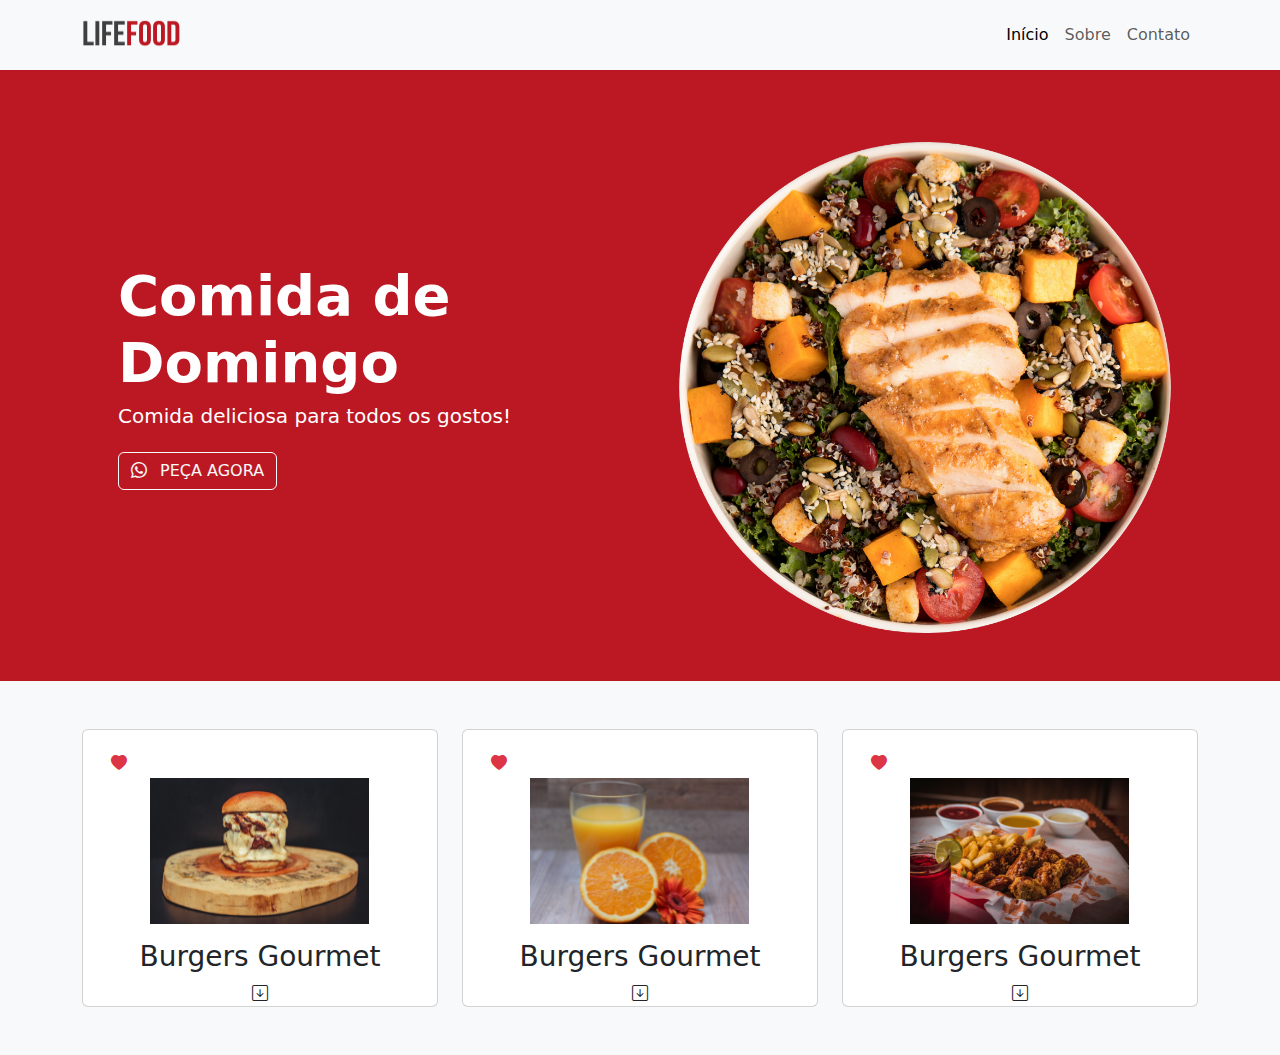
<file: index.html>
<!doctype html>
<html lang="pt-br">
  <head>
    <meta charset="utf-8">
    <meta name="viewport" content="width=device-width, initial-scale=1">
    <title>LIFEFOOD</title>
    <link href="https://cdn.jsdelivr.net/npm/bootstrap@5.3.3/dist/css/bootstrap.min.css" rel="stylesheet">
    <link rel="stylesheet" href="https://cdn.jsdelivr.net/npm/bootstrap-icons@1.13.1/font/bootstrap-icons.min.css"> 
    <style>
      .capa {
        background-color: #BC1823;
      }
      .card img {
        max-width: 100%;
        height: auto;
      }
    </style>
  </head>

  <body style="background-color: #F8F9FA;">

    <nav class="navbar navbar-expand-lg bg-body-tertiary">
      <div class="container">
        <a class="navbar-brand" href="#">
          <img src="logo1.png" alt="logo da empresa" width="100" height="44">
        </a>
        <button class="navbar-toggler" type="button" data-bs-toggle="collapse" data-bs-target="#navbarNav" aria-controls="navbarNav" aria-expanded="false" aria-label="Toggle navigation">
          <span class="navbar-toggler-icon"></span>
        </button>

        <div class="collapse navbar-collapse" id="navbarNav">
          <ul class="navbar-nav ms-auto">
            <li class="nav-item">
              <a class="nav-link active" aria-current="page" href="#">Início</a>
            </li>
            <li class="nav-item">
              <a class="nav-link" href="sobre.html">Sobre</a>
            </li>
            <li class="nav-item">
              <a class="nav-link" href="contato.html">Contato</a>
            </li>
          </ul>
        </div>
      </div>
    </nav>

    <div class="capa">
      <div class="container py-5">
        <div class="row align-items-center">

          <div class="col-lg-6 text-white p-5 text-center text-lg-start">
            <h1 class="fw-bold display-4">Comida de Domingo</h1>
            <h3 class="fs-5">Comida deliciosa para todos os gostos!</h3>
            <a class="btn btn-outline-light mt-3" href="https://wa.me/21987758393" target="_blank">
              <i class="bi bi-whatsapp me-2"></i> PEÇA AGORA
            </a>
          </div>

          <div class="col-lg-6 text-center mt-4">
            <img src="contato3.png" class="img-fluid" alt="imagem capa">
          </div>

        </div>
      </div>
    </div>

    <section class="container py-5">
      <div class="row g-4">

        <div class="col-md-4">
          <div class="card h-100 text-center position-relative">
            <div class="position-absolute" style="top: 8%; left: 8%;">
              <i class="bi bi-heart-fill text-danger"></i>
            </div>
            <div class="mt-5">
              <img src="l1.png" class="img-fluid" alt="Burger 1">
            </div>
            <h3 class="mt-3">Burgers Gourmet</h3>
            <i class="bi bi-arrow-down-square"></i>
          </div>
        </div>

        <div class="col-md-4">
          <div class="card h-100 text-center position-relative">
            <div class="position-absolute" style="top: 8%; left: 8%;">
              <i class="bi bi-heart-fill text-danger"></i>
            </div>
            <div class="mt-5">
              <img src="l2.png" class="img-fluid" alt="Burger 2">
            </div>
            <h3 class="mt-3">Burgers Gourmet</h3>
            <i class="bi bi-arrow-down-square"></i>
          </div>
        </div>

        <div class="col-md-4">
          <div class="card h-100 text-center position-relative">
            <div class="position-absolute" style="top: 8%; left: 8%;">
              <i class="bi bi-heart-fill text-danger"></i>
            </div>
            <div class="mt-5">
              <img src="l3.png" class="img-fluid" alt="Burger 3">
            </div>
            <h3 class="mt-3">Burgers Gourmet</h3>
            <i class="bi bi-arrow-down-square"></i>
          </div>
        </div>

      </div>
    </section>

    <script src="https://cdn.jsdelivr.net/npm/bootstrap@5.3.3/dist/js/bootstrap.bundle.min.js"></script>
  </body>
</html>
</file>
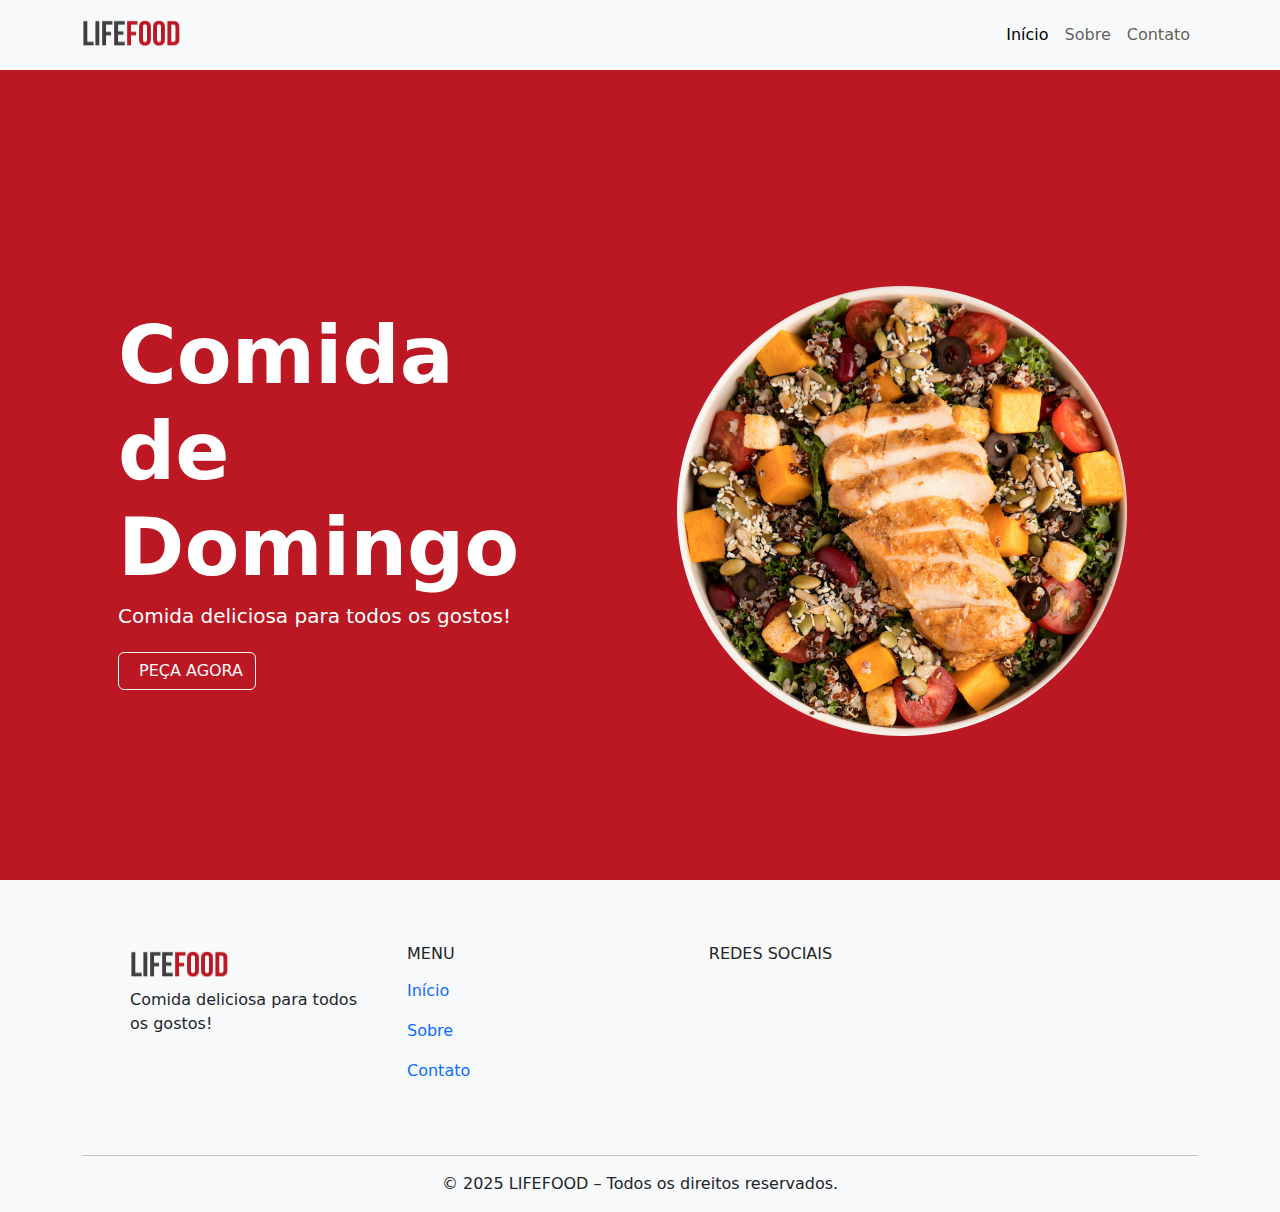
<file: aula.html>
<!doctype html>
<html lang="pt-br">
  <head>
    <meta charset="utf-8">
    <meta name="viewport" content="width=device-width, initial-scale=1">
    <title>LIFEFOOD</title>
    <link href="https://cdn.jsdelivr.net/npm/bootstrap@5.3.3/dist/css/bootstrap.min.css" rel="stylesheet" integrity="sha384-QWTKZyjpPEjISv5WaRU9OFeRpok6YctnYmDr5pNlyT2bRjXh0JMhjY6hW+ALEwIH" crossorigin="anonymous">
  </head>
  <body style='background-color: #F8F9FA;'>
    
    <nav class="navbar navbar-expand-lg bg-body-tertiary">
        <div class="container">
          <a class="navbar-brand" href="#">
            <img src="logo1.png" alt="logo da empresa" width="100" height="44">
          </a>
          <button class="navbar-toggler" type="button" data-bs-toggle="collapse" data-bs-target="#navbarNav" aria-controls="navbarNav" aria-expanded="false" aria-label="Toggle navigation">
            <span class="navbar-toggler-icon"></span>
          </button>
          <div class="collapse navbar-collapse" id="navbarNav">
            <ul class="navbar-nav ms-auto">
              <li class="nav-item">
                <a class="nav-link active" aria-current="page" href="#">Início</a>
              </li>
              <li class="nav-item">
                <a class="nav-link" href="sobre.html">Sobre</a>
              </li>
              <li class="nav-item">
                <a class="nav-link" href="contato.html">Contato</a>
              </li>
            </ul>
          </div>
        </div>
      </nav>

      <div class="capa" style='background-color: #BC1823;'>
        <div class="container py-5">
            <div class="row py-5 mt-5 align-items-center">

                <div class="col-md-6 p-5 text-white" >
                    <h1 class="fw-bold display-1">Comida de Domingo</h1>

                    <h3 class="fs-5">Comida deliciosa para todos os gostos!</h3>

                    <button type="button" class="btn btn-outline-light mt-3"><i class="bi bi-whatsapp me-2"></i>PEÇA
                        AGORA</button>
                </div>

                <div class="col-md-6 py-5 mt-4">
                    <img src="contato3.png" class="img-fluid" alt="" width="500" height="500">
                </div>

            </div>
        </div>
    </div>













<footer class="rodape">
  <div class="container">
    <div class="row p-5">

      <!-- COLUNA ESQUERDA -->
      <div class="col-md-3 mt-3">
        <a class="navbar-brand" href="#">
          <img src="logo1.png" alt="" width="100" height="44">
        </a>
        <p>Comida deliciosa para todos os gostos!</p>
      </div>

      <!-- MENU -->
      <div class="col-md-3 mt-3">
        <h3 class="fs-6 ms-3">MENU</h3>
        <ul class="nav flex-column">
          <li class="nav-item">
            <a class="nav-link fw-lighter" href="index.html">Início</a>
          </li>
          <li class="nav-item">
            <a class="nav-link fw-lighter" href="sobre.html">Sobre</a>
          </li>
          <li class="nav-item">
            <a class="nav-link fw-lighter" href="contato.html">Contato</a>
          </li>
        </ul>
      </div>

      <!-- REDES SOCIAIS -->
      <div class="col-md-3 mt-3">
        <h3 class="fs-6 text-center">REDES SOCIAIS</h3>
        <div class="mt-3 d-flex justify-content-center gap-3">
          <a class="fs-3" href="https://wa.me/5521987758393" aria-label="WhatsApp">
            <i class="bi bi-whatsapp"></i>
          </a>
          <a class="fs-3" href="#" aria-label="Facebook">
            <i class="bi bi-facebook"></i>
          </a>
          <a class="fs-3" href="#" aria-label="Instagram">
            <i class="bi bi-instagram"></i>
          </a>
        </div>
      </div>

      <!-- COLUNA EXTRA VAZIA -->
      <div class="col-md-3 mt-3"></div>

    </div>

    <hr>
    <p class="text-center">© 2025 LIFEFOOD – Todos os direitos reservados.</p>
  </div>
</footer>




    <script src="https://cdn.jsdelivr.net/npm/bootstrap@5.3.3/dist/js/bootstrap.bundle.min.js" integrity="sha384-YvpcrYf0tY3lHB60NNkmXc5s9fDVZLESaAA55NDzOxhy9GkcIdslK1eN7N6jIeHz" crossorigin="anonymous"></script>
  </body>
</html>
</file>
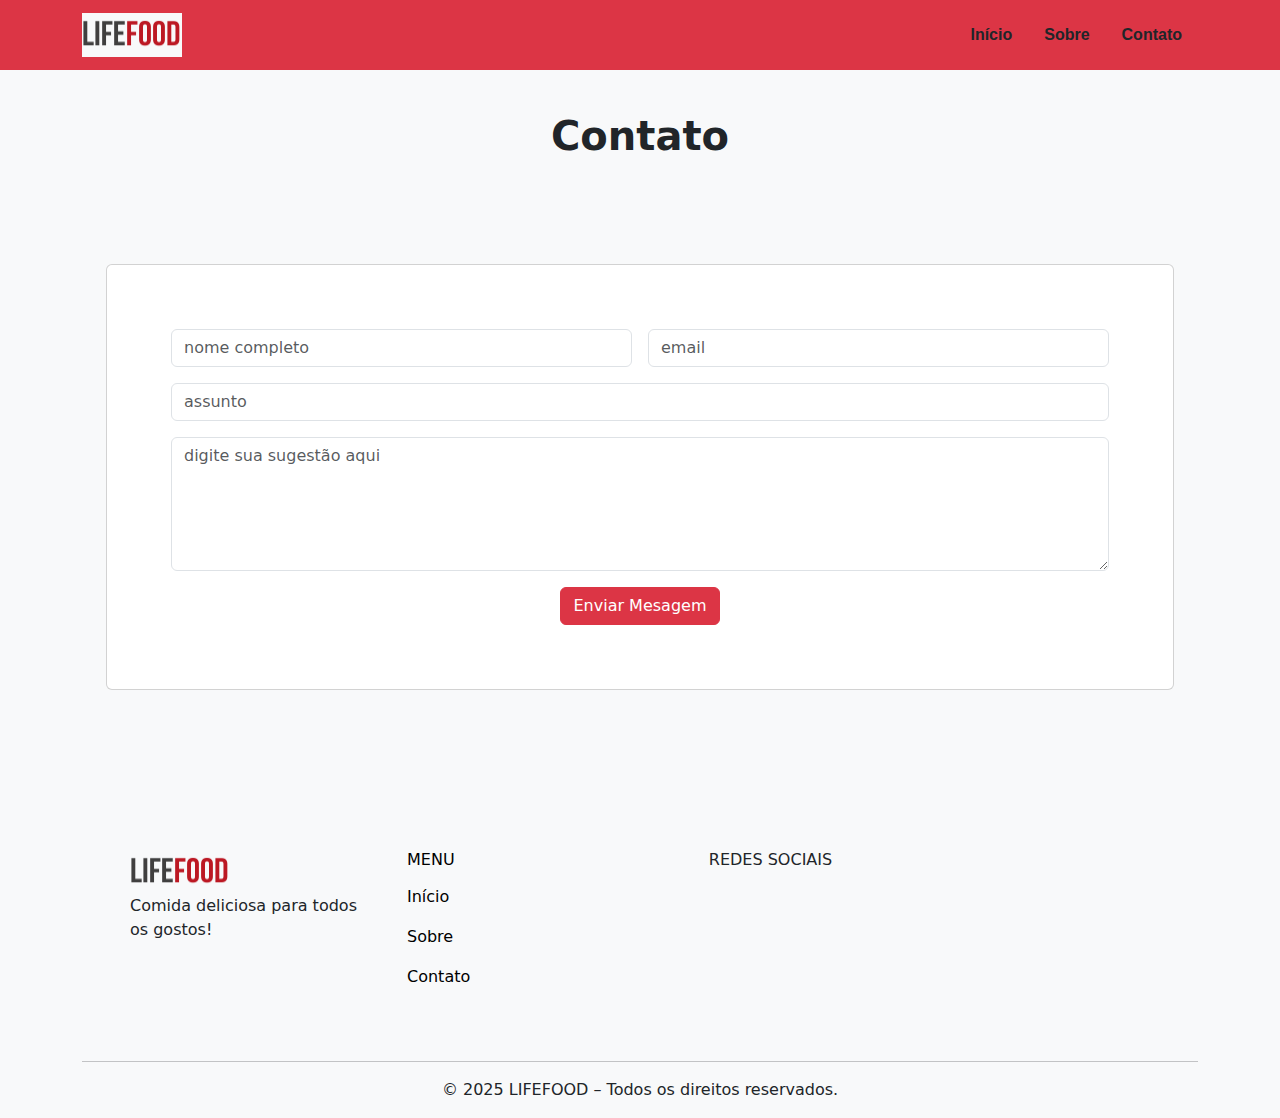
<file: contato - Copia.html>
<!doctype html>
<html lang="pt-br">

<head>
    <!-- Required meta tags -->
    <meta charset="utf-8">
    <meta name="viewport" content="width=device-width, initial-scale=1">

    <!-- Bootstrap CSS -->
    <title>LIFEFOOD</title>
    <link href="https://cdn.jsdelivr.net/npm/bootstrap@5.3.3/dist/css/bootstrap.min.css" rel="stylesheet" integrity="sha384-QWTKZyjpPEjISv5WaRU9OFeRpok6YctnYmDr5pNlyT2bRjXh0JMhjY6hW+ALEwIH" crossorigin="anonymous">
        <!-- FAVICON LOGO URL-->
    <link rel="icon" type="image/png" href="favIcon.png">

</head>

<body style='background-color: #F8F9FA;'>

       <!-- NAVBAR -->
    <nav class="navbar navbar-expand-lg navbar-light bg-danger fixed-top" style="font-family: 'Poppins', sans-serif;">
      <div class="container">
        <a class="navbar-brand" href="index.html">
          <img src="logo1.png" alt="" width="100" height="44">
        </a>
        <button class="navbar-toggler" type="button" data-bs-toggle="collapse" data-bs-target="#navbarNav"
          aria-controls="navbarNav" aria-expanded="false" aria-label="Toggle navigation">
          <span class="navbar-toggler-icon"></span>
        </button>
        <div class="collapse navbar-collapse" id="navbarNav">
          <ul class="navbar-nav ms-auto">
            <li class="nav-item px-2">
              <a class="nav-link text-dark fw-bold" aria-current="page" href="index.html">Início</a>
            </li>
            <li class="nav-item px-2">
              <a class="nav-link text-dark fw-bold" href="sobre.html">Sobre</a>
            </li>
            <li class="nav-item px-2">
              <a class="nav-link text-dark fw-bold" href="contato.html">Contato</a>
            </li>
          </ul>
        </div>
      </div>
    </nav>
                <!--ADICIONAR BANCO-->
    <section class="contato">
        <div class="container p-5">
            <div class="row py-5">
                <div class="col-12">
                    <h1 class="fw-bold mt-3 text-center">Contato</h1>
                </div>
            </div>

            <div class="row py-5">
                <div class="card p-5" >
                    <div class="card-body">
                        <form class="row g-3">
                            <div class="col-md-6">
                              <input type="text" class="form-control" placeholder="nome completo">
                            </div>
                            <div class="col-md-6">
                            
                              <input type="email" class="form-control" placeholder="email">
                            </div>
                            <div class="col-12">
                        
                              <input type="text" class="form-control" placeholder="assunto">
                            </div>
                            <div class="col-12">
                       
                              <textarea type="text" rows="5" class="form-control" placeholder="digite sua sugestão aqui"></textarea>
                            </div>
                           
                            <div class="col-12 text-center">
                              <button type="submit" class="btn btn-danger">Enviar Mesagem</button>
                            </div>
                          </form>
                    </div>
                  </div>
            </div>
        </div>
    </section>





   <!-- RODAPE -->
<footer class="rodape">
  <div class="container">
    <div class="row p-5">
      <!-- COLUNA ESQUERDA - LOGO E DESCRIÇÃO -->
      <div class="col-md-3 mt-3">
        <a class="navbar-brand" href="#">
          <img src="logo1.png" alt="" width="100" height="44">
        </a>
        <p>Comida deliciosa para todos os gostos!</p>
      </div>

      <!-- MENU -->
                <div class="col-md-3 mt-3">
                    <h3 class="fs-6 ms-3 text-black">MENU</h3>
                    <ul class="nav flex-column">
                        <li class="nav-item">
                            <a class="nav-link fw-lighter text-black" aria-current="page" href="index.html">Início</a>
                        </li>
                        <li class="nav-item">
                            <a class="nav-link fw-lighter text-black" href="sobre.html">Sobre</a>
                        </li>
                        <li class="nav-item">
                            <a class="nav-link fw-lighter text-black" href="contato.html">Contato</a>
                        </li>
                    </ul>
                </div>
      <!-- REDES SOCIAIS -->
      <div class="col-md-3 mt-3">
        <h3 class="fs-6 text-center">REDES SOCIAIS</h3>
        <div class="mt-3 d-flex justify-content-center gap-3">
          <a class="text-white fs-3" href="https://wa.me/5521987758393" aria-label="WhatsApp"><i class="bi bi-whatsapp"></i></a>
          <a class="text-white fs-3" href="https://wa.me/5521987758393" aria-label="Facebook"><i class="bi bi-facebook"></i></a>
          <a class="text-white fs-3" href="https://wa.me/5521987758393" aria-label="Instagram"><i class="bi bi-instagram"></i></a>
        </div>
      </div>


      <!-- COLUNA VAZIA -->
      <div class="col-md-3 mt-3">
        
      </div>
    </div>

    <hr>
    <p class="text-center"> © 2025 LIFEFOOD – Todos os direitos reservados.</p>
  </div>
</footer> 


    <!-- BOOTSTRAP JS-->
    <script src="https://cdn.jsdelivr.net/npm/bootstrap@5.1.0/dist/js/bootstrap.bundle.min.js"
        integrity="sha384-U1DAWAznBHeqEIlVSCgzq+c9gqGAJn5c/t99JyeKa9xxaYpSvHU5awsuZVVFIhvj" crossorigin="anonymous">
    </script>

</body>

</html>
</file>
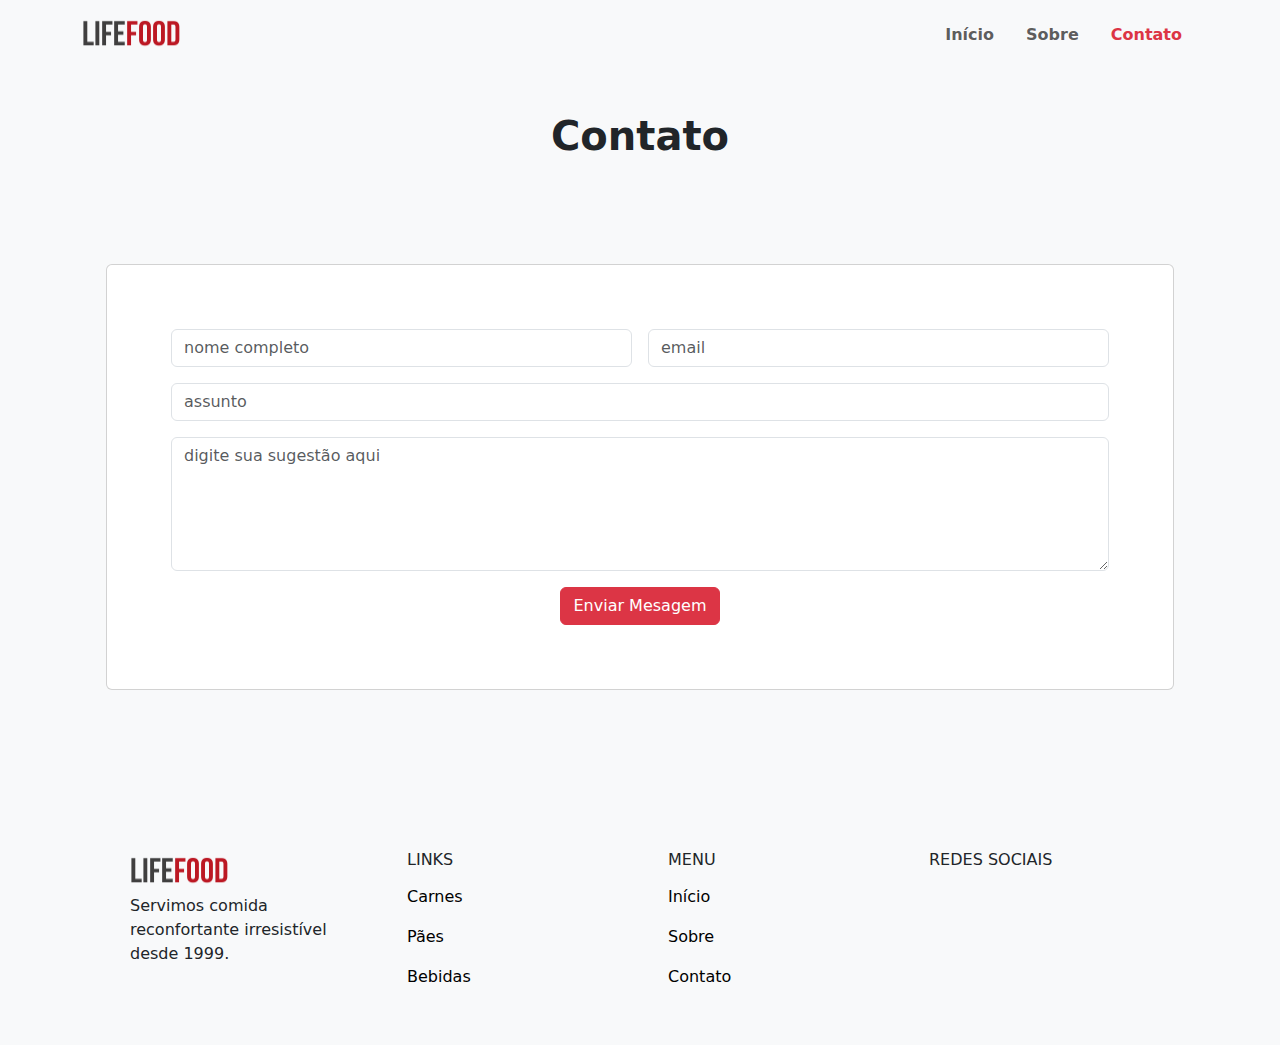
<file: contato.html>
<!doctype html>
<html lang="pt-br">

<head>
    <!-- Required meta tags -->
    <meta charset="utf-8">
    <meta name="viewport" content="width=device-width, initial-scale=1">

    <!-- Bootstrap CSS -->
    <title>LIFEFFOD</title>
    <link href="https://cdn.jsdelivr.net/npm/bootstrap@5.3.3/dist/css/bootstrap.min.css" rel="stylesheet" integrity="sha384-QWTKZyjpPEjISv5WaRU9OFeRpok6YctnYmDr5pNlyT2bRjXh0JMhjY6hW+ALEwIH" crossorigin="anonymous">

</head>

<body style='background-color: #F8F9FA;'>

    <nav class="navbar navbar-expand-lg navbar-light bg-light fixed-top">
        <div class="container">
            <a class="navbar-brand" href="#">
                <img src="logo1.png" alt="" width="100" height="44">
            </a>
            <button class="navbar-toggler" type="button" data-bs-toggle="collapse" data-bs-target="#navbarNav"
                aria-controls="navbarNav" aria-expanded="false" aria-label="Toggle navigation">
                <span class="navbar-toggler-icon"></span>
            </button>
            <div class="collapse navbar-collapse" id="navbarNav">
                <ul class="navbar-nav ms-auto ">
                    <li class="nav-item px-2">
                        <a class="nav-link fw-bolder" aria-current="page" href="index.html">Início</a>
                    </li>
                    <li class="nav-item px-2 ">
                        <a class="nav-link fw-bolder" href="sobre.html">Sobre</a>
                    </li>
                    <li class="nav-item px-2">
                        <a class="nav-link text-danger fw-bolder" href="contato.html">Contato</a>
                    </li>

                </ul>
            </div>
        </div>
    </nav>

    <section class="contato">
        <div class="container p-5">
            <div class="row py-5">
                <div class="col-12">
                    <h1 class="fw-bold mt-3 text-center">Contato</h1>
                </div>
            </div>

            <div class="row py-5">
                <div class="card p-5" >
                    <div class="card-body">
                        <form class="row g-3">
                            <div class="col-md-6">
                              <input type="text" class="form-control" placeholder="nome completo">
                            </div>
                            <div class="col-md-6">
                            
                              <input type="email" class="form-control" placeholder="email">
                            </div>
                            <div class="col-12">
                        
                              <input type="text" class="form-control" placeholder="assunto">
                            </div>
                            <div class="col-12">
                       
                              <textarea type="text" rows="5" class="form-control" placeholder="digite sua sugestão aqui"></textarea>
                            </div>
                           
                            <div class="col-12 text-center">
                              <button type="submit" class="btn btn-danger">Enviar Mesagem</button>
                            </div>
                          </form>
                    </div>
                  </div>
            </div>
        </div>
    </section>





    <footer class="rodape">
        <div class="container">
            <div class="row p-5">
                <div class="col-md-3 mt-3">
                    <a class="navbar-brand" href="#">
                        <img src="logo1.png" alt="" width="100" height="44">
                    </a>
                    <p>Servimos comida reconfortante irresistível desde 1999.</p>
                </div>
                <div class="col-md-3 mt-3">
                    <h3 class="fs-6 ms-3">LINKS</h3>
                    <ul class="nav flex-column">
                        <li class="nav-item">
                            <a class="nav-link fw-lighter text-black" aria-current="page" href="#">Carnes</a>
                        </li>
                        <li class="nav-item">
                            <a class="nav-link fw-lighter text-black" href="#">Pães</a>
                        </li>
                        <li class="nav-item">
                            <a class="nav-link fw-lighter text-black" href="#">Bebidas</a>
                        </li>
                    </ul>
                </div>
                <div class="col-md-3 mt-3">
                    <h3 class="fs-6 ms-3">MENU</h3>
                    <ul class="nav flex-column">
                        <li class="nav-item">
                            <a class="nav-link fw-lighter text-black" aria-current="page" href="index.html">Início</a>
                        </li>
                        <li class="nav-item">
                            <a class="nav-link fw-lighter text-black" href="sobre.html">Sobre</a>
                        </li>
                        <li class="nav-item">
                            <a class="nav-link fw-lighter text-black" href="contato.html">Contato</a>
                        </li>
                    </ul>
                </div>
                <div class="col-md-3 mt-3">
                    <h3 class="fs-6 ms-3">REDES SOCIAIS</h3>
                    <ul class="nav">
                        <li class="nav-item">
                            <a class="nav-link text-primary fs-3" aria-current="page" href="#"><i
                                    class="bi bi-facebook"></i></a>
                        </li>
                        <li class="nav-item">
                            <a class="nav-link text-info fs-3" href="#"><i class="bi bi-twitter"></i></a>
                        </li>
                        <li class="nav-item">
                            <a class="nav-link text-danger fs-3" href="#"><i class="bi bi-instagram"></i></a>
                        </li>
                    </ul>
                </div>
            </div>
        </div>
    </footer>



    <!-- Option 1: Bootstrap Bundle with Popper -->
    <script src="https://cdn.jsdelivr.net/npm/bootstrap@5.1.0/dist/js/bootstrap.bundle.min.js"
        integrity="sha384-U1DAWAznBHeqEIlVSCgzq+c9gqGAJn5c/t99JyeKa9xxaYpSvHU5awsuZVVFIhvj" crossorigin="anonymous">
    </script>

</body>

</html>
</file>
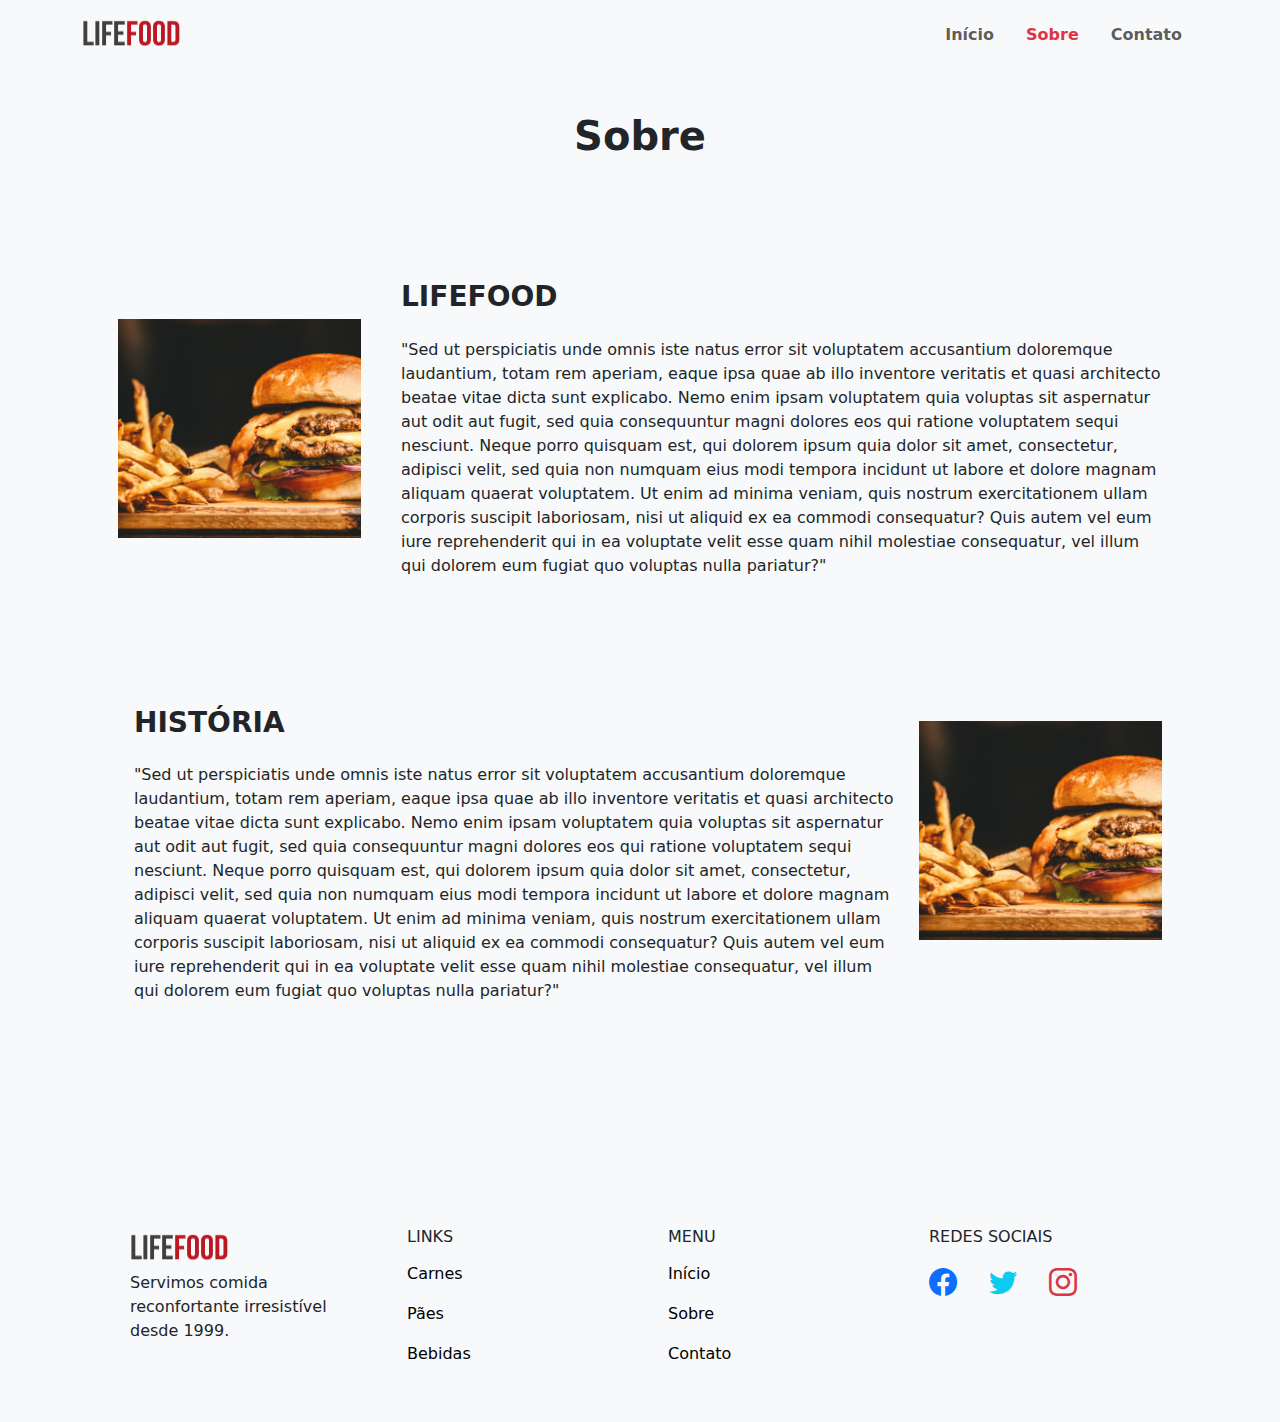
<file: sobre.html>
<!doctype html>
<html lang="pt-br">
<head>
    <!--  meta tags -->
    <meta charset="utf-8">
    <meta name="viewport" content="width=device-width, initial-scale=1">

    <!-- Bootstrap CSS -->
    <link rel="stylesheet" href="https://cdn.jsdelivr.net/npm/bootstrap-icons@1.5.0/font/bootstrap-icons.css">
    <title>LIFEFFOD</title>
    <link href="https://cdn.jsdelivr.net/npm/bootstrap@5.3.3/dist/css/bootstrap.min.css" rel="stylesheet" integrity="sha384-QWTKZyjpPEjISv5WaRU9OFeRpok6YctnYmDr5pNlyT2bRjXh0JMhjY6hW+ALEwIH" crossorigin="anonymous">

</head>

<body style='background-color: #F8F9FA;'>

    <nav class="navbar navbar-expand-lg navbar-light bg-light fixed-top">
        <div class="container">
            <a class="navbar-brand" href="#">
                <img src="logo1.png" alt="" width="100" height="44">
            </a>
            <button class="navbar-toggler" type="button" data-bs-toggle="collapse" data-bs-target="#navbarNav"
                aria-controls="navbarNav" aria-expanded="false" aria-label="Toggle navigation">
                <span class="navbar-toggler-icon"></span>
            </button>
            <div class="collapse navbar-collapse" id="navbarNav">
                <ul class="navbar-nav ms-auto ">
                    <li class="nav-item px-2">
                        <a class="nav-link fw-bolder" aria-current="page" href="index.html">Início</a>
                    </li>
                    <li class="nav-item px-2">
                        <a class="nav-link text-danger fw-bolder" href="sobre.html">Sobre</a>
                    </li>
                    <li class="nav-item px-2">
                        <a class="nav-link fw-bolder" href="contato.html">Contato</a>
                    </li>

                </ul>
            </div>
        </div>
    </nav>

    <section class="sobre">
        <div class="container p-5">
            <div class="row py-5">
                <div class="col-12">
                    <h1 class="fw-bold mt-3 text-center">Sobre</h1>
                </div>

            </div>

            <div class="row align-items-center py-5">
                <div class="col-md-3">
                    <img src="sobre.png" class="img-fluid" alt="">
                </div>
                <div class="col-md-9">
                    <h3 class="fw-bolder p-3">LIFEFOOD</h3>
                    <p class="ms-3">"Sed ut perspiciatis unde omnis iste natus error sit voluptatem accusantium
                        doloremque laudantium, totam rem aperiam, eaque ipsa quae ab illo inventore veritatis et quasi
                        architecto beatae vitae dicta sunt explicabo. Nemo enim ipsam voluptatem quia voluptas sit
                        aspernatur aut odit aut fugit, sed quia consequuntur magni dolores eos qui ratione voluptatem
                        sequi nesciunt. Neque porro quisquam est, qui dolorem ipsum quia dolor sit amet, consectetur,
                        adipisci velit, sed quia non numquam eius modi tempora incidunt ut labore et dolore magnam
                        aliquam quaerat voluptatem. Ut enim ad minima veniam, quis nostrum exercitationem ullam corporis
                        suscipit laboriosam, nisi ut aliquid ex ea commodi consequatur? Quis autem vel eum iure
                        reprehenderit qui in ea voluptate velit esse quam nihil molestiae consequatur, vel illum qui
                        dolorem eum fugiat quo voluptas nulla pariatur?"</p>
                </div>


                <div class="col-md-9 py-5 mt-5">
                    <h3 class="fw-bolder p-3">HISTÓRIA</h3>
                    <p class="ms-3">"Sed ut perspiciatis unde omnis iste natus error sit voluptatem accusantium
                        doloremque laudantium, totam rem aperiam, eaque ipsa quae ab illo inventore veritatis et quasi
                        architecto beatae vitae dicta sunt explicabo. Nemo enim ipsam voluptatem quia voluptas sit
                        aspernatur aut odit aut fugit, sed quia consequuntur magni dolores eos qui ratione voluptatem
                        sequi nesciunt. Neque porro quisquam est, qui dolorem ipsum quia dolor sit amet, consectetur,
                        adipisci velit, sed quia non numquam eius modi tempora incidunt ut labore et dolore magnam
                        aliquam quaerat voluptatem. Ut enim ad minima veniam, quis nostrum exercitationem ullam corporis
                        suscipit laboriosam, nisi ut aliquid ex ea commodi consequatur? Quis autem vel eum iure
                        reprehenderit qui in ea voluptate velit esse quam nihil molestiae consequatur, vel illum qui
                        dolorem eum fugiat quo voluptas nulla pariatur?"</p>
                </div>
                <div class="col-md-3">
                    <img src="sobre.png" class="img-fluid" alt="">
                </div>
            </div>

        </div>
    </section>


    <footer class="rodape">
        <div class="container">
            <div class="row p-5">
                <div class="col-md-3 mt-3">
                    <a class="navbar-brand" href="#">
                        <img src="logo1.png" alt="" width="100" height="44">
                    </a>
                    <p>Servimos comida reconfortante irresistível desde 1999.</p>
                </div>
                <div class="col-md-3 mt-3">
                    <h3 class="fs-6 ms-3">LINKS</h3>
                    <ul class="nav flex-column">
                        <li class="nav-item">
                            <a class="nav-link fw-lighter text-black" aria-current="page" href="#">Carnes</a>
                        </li>
                        <li class="nav-item">
                            <a class="nav-link fw-lighter text-black" href="#">Pães</a>
                        </li>
                        <li class="nav-item">
                            <a class="nav-link fw-lighter text-black" href="#">Bebidas</a>
                        </li>

                    </ul>
                </div>
                <div class="col-md-3 mt-3">
                    <h3 class="fs-6 ms-3">MENU</h3>
                    <ul class="nav flex-column">
                        <li class="nav-item">
                            <a class="nav-link fw-lighter text-black" aria-current="page" href="index.html">Início</a>
                        </li>
                        <li class="nav-item">
                            <a class="nav-link fw-lighter text-black" href="sobre.html">Sobre</a>
                        </li>
                        <li class="nav-item">
                            <a class="nav-link fw-lighter text-black" href="contato.html">Contato</a>
                        </li>

                    </ul>
                </div>
                <div class="col-md-3 mt-3">
                    <h3 class="fs-6 ms-3">REDES SOCIAIS</h3>
                    <ul class="nav">
                        <li class="nav-item">
                            <a class="nav-link text-primary fs-3" aria-current="page" href="#"><i class="bi bi-facebook"></i></a>
                        </li>
                        <li class="nav-item">
                            <a class="nav-link text-info fs-3" href="https://wa.me/5521987758393"><i class="bi bi-twitter"></i></a>
                        </li>
                        <li class="nav-item">
                            <a class="nav-link text-danger fs-3" href="#"><i class="bi bi-instagram"></i></a>
                        </li>

                    </ul>
                </div>
            </div>
        </div>
    </footer>



    <!-- Option 1: Bootstrap Bundle with Popper -->
    <script src="https://cdn.jsdelivr.net/npm/bootstrap@5.1.0/dist/js/bootstrap.bundle.min.js"
        integrity="sha384-U1DAWAznBHeqEIlVSCgzq+c9gqGAJn5c/t99JyeKa9xxaYpSvHU5awsuZVVFIhvj" crossorigin="anonymous">
    </script>

</body>

</html>
</file>
